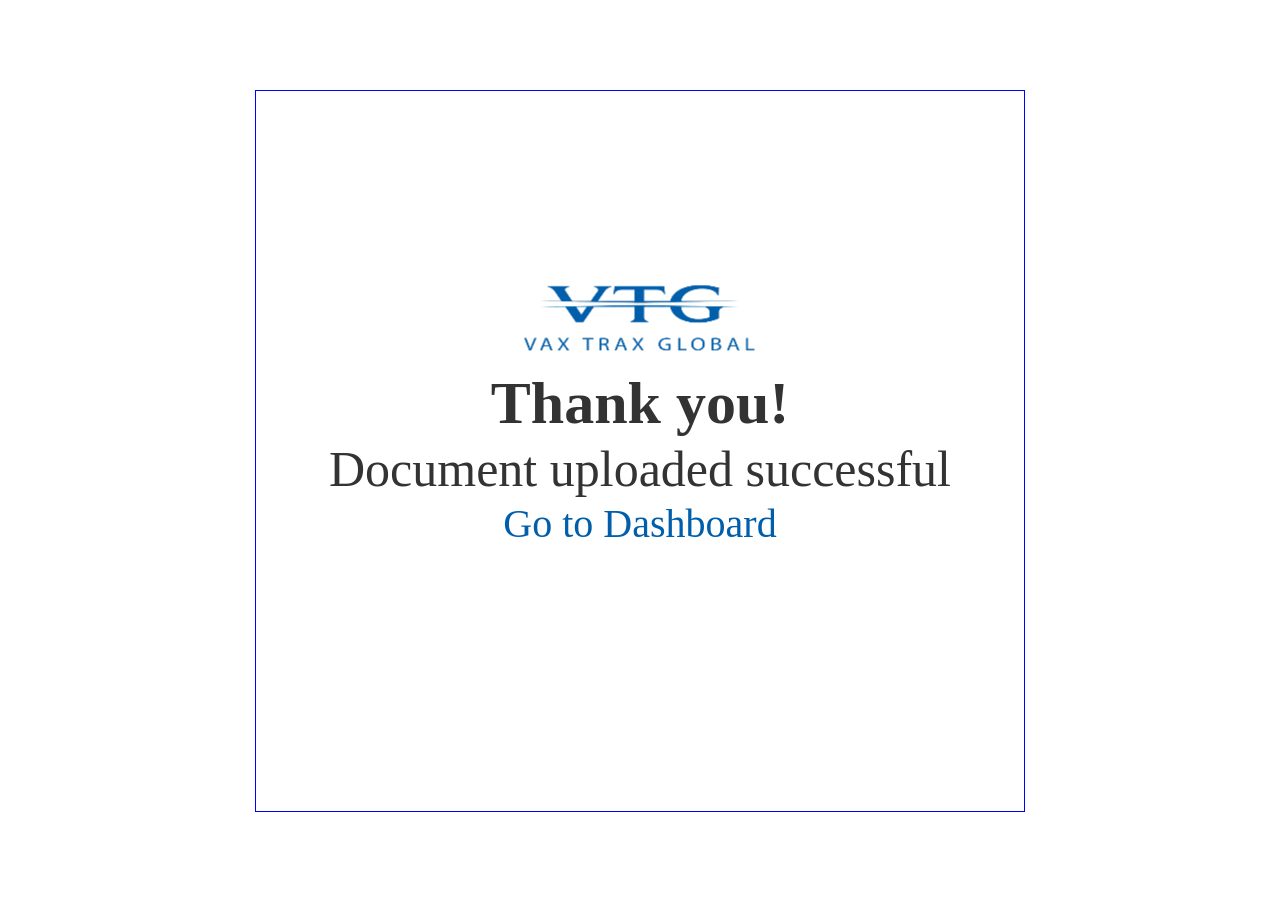
<file: index13.html>
<!DOCTYPE html>
<html lang="en">
<head>
    <meta charset="UTF-8">
    <meta http-equiv="X-UA-Compatible" content="IE=edge">
    <meta name="viewport" content="width=device-width, initial-scale=1.0">
    <title>Document</title>
    <link rel="stylesheet" href="style13.css">
</head>
<body>
    <div class="container">
        <div class="body">
            <div class="logo">
                <img src="img/logo.PNG"></img>
            </div>
        <div class="title">Thank you!</div>
        <div class="subtitle">Document uploaded successful</div>
        <div class="dashboard">Go to Dashboard</div>
        </div>
    </div>
</body>
</html>
</file>
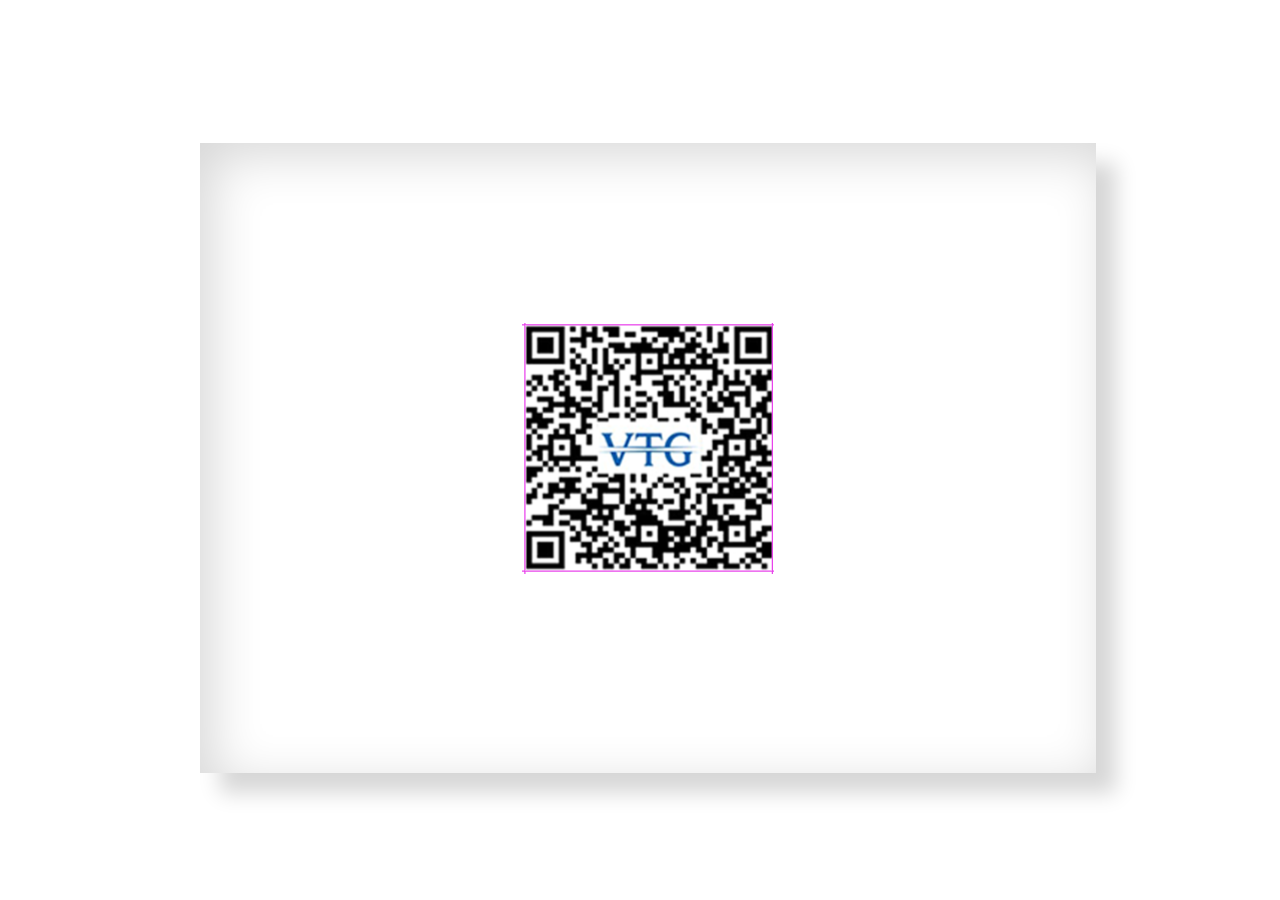
<file: index16.html>
<!DOCTYPE html>
<html lang="en">

<head>
    <meta charset="UTF-8">
    <meta http-equiv="X-UA-Compatible" content="IE=edge">
    <meta name="viewport" content="width=device-width, initial-scale=1.0">
    <title>Document</title>
    <link rel="stylesheet" href="style16.css">
</head>

<body>
    <div class="container">
        <div class="logo">
            <img src="img/scanner.PNG"></img>
        </div>
    </div>
</body>

</html>
</file>
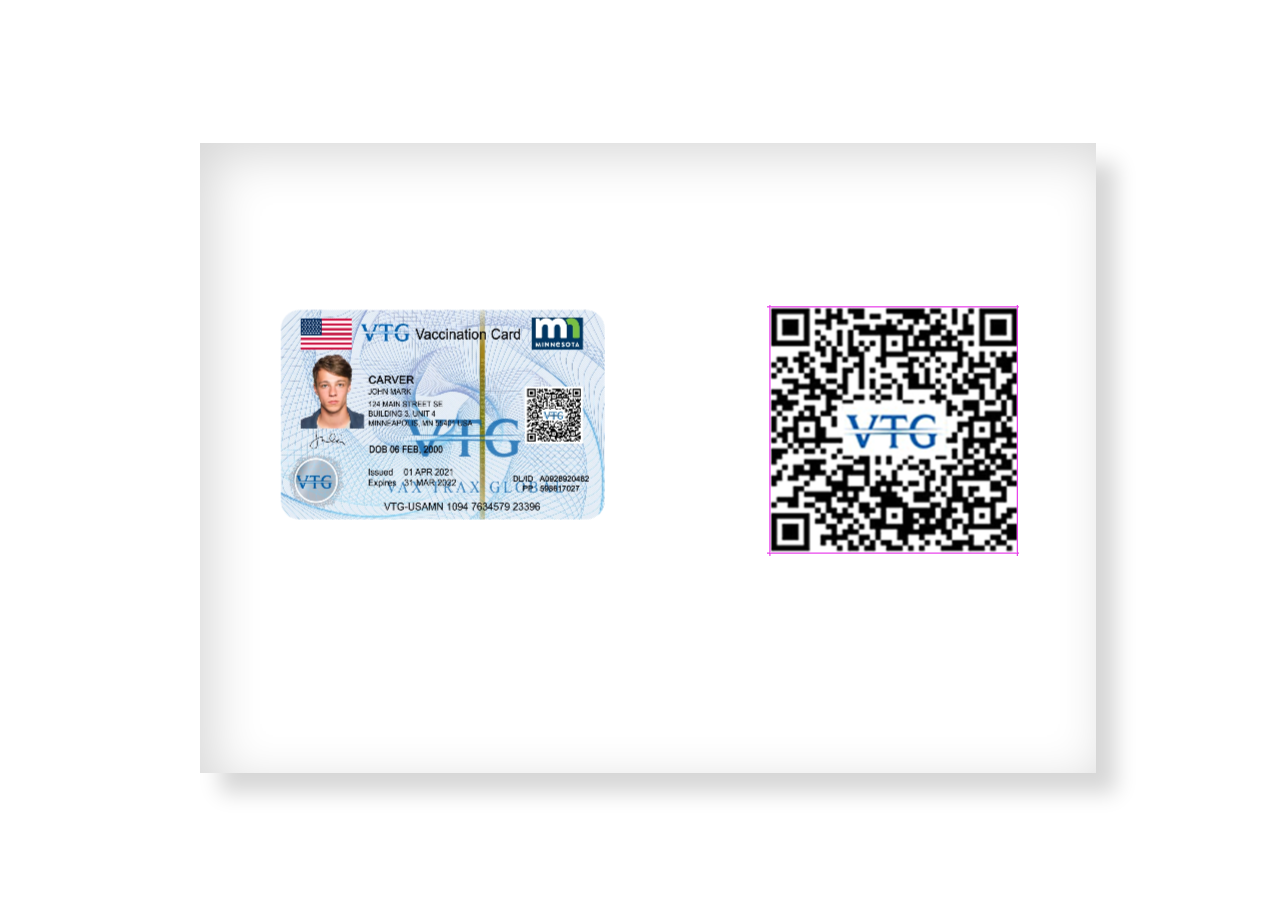
<file: index17.html>
<!DOCTYPE html>
<html lang="en">
<head>
    <meta charset="UTF-8">
    <meta http-equiv="X-UA-Compatible" content="IE=edge">
    <meta name="viewport" content="width=device-width, initial-scale=1.0">
    <title>Document</title>
    <link rel="stylesheet" href="style17.css">
</head>
<body>
    <div class="container">
        <div class="body">
            <div class="row">
                <div class="col">
                    <img src="img/card.PNG" alt="">
                </div>
                <div class="col">
                    <img src="img/scanner.PNG" alt="">
                </div>
        </div>
    </div>
</body>
</html>
</file>
<file: style13.css>
.container {
  width: 60vw;
  height: 80vh;
  margin: 10vh auto;
  border: 1px solid blue;
  background: #FFFFFF 0% 0% no-repeat padding-box;
  opacity: 1;
  text-align: center;
}

.body {
  margin: 20vh 0;
}

.title {
  font: normal normal 800 60px/72px Proxima Nova;
  letter-spacing: 0px;
  color: #333333;
  opacity: 1;
}

.subtitle {
  text-align: center;
  font: normal normal normal 50px/61px Proxima Nova;
  letter-spacing: 0px;
  color: #333333;
  opacity: 1;
}

.dashboard {
  font: normal normal normal 40px/48px Proxima Nova;
  letter-spacing: 0px;
  color: #005EAA;
  opacity: 1;
  cursor: pointer;
}
/*# sourceMappingURL=style13.css.map */
</file>
<file: style16.css>
.container {
  width: 70vw;
  height: 70vh;
  background: #ffffff 0% 0% no-repeat padding-box;
  -webkit-box-shadow: inset 12px 12px 51px #00000029, 20px 20px 20px #00000029;
          box-shadow: inset 12px 12px 51px #00000029, 20px 20px 20px #00000029;
  opacity: 1;
  margin: 15vh 15vw;
  text-align: center;
  position: absolute;
}

.logo {
  margin-top: 20vh;
}
/*# sourceMappingURL=style16.css.map */
</file>
<file: style17.css>
.container {
  width: 70vw;
  height: 70vh;
  background: #ffffff 0% 0% no-repeat padding-box;
  -webkit-box-shadow: inset 12px 12px 51px #00000029, 20px 20px 20px #00000029;
          box-shadow: inset 12px 12px 51px #00000029, 20px 20px 20px #00000029;
  opacity: 1;
  margin: 15vh 15vw;
  text-align: center;
  position: absolute;
}

.body {
  margin-top: 18vh;
}

.row {
  display: -webkit-box;
  display: -ms-flexbox;
  display: flex;
}

.col {
  -webkit-box-flex: 1;
      -ms-flex-positive: 1;
          flex-grow: 1;
}
/*# sourceMappingURL=style17.css.map */
</file>
